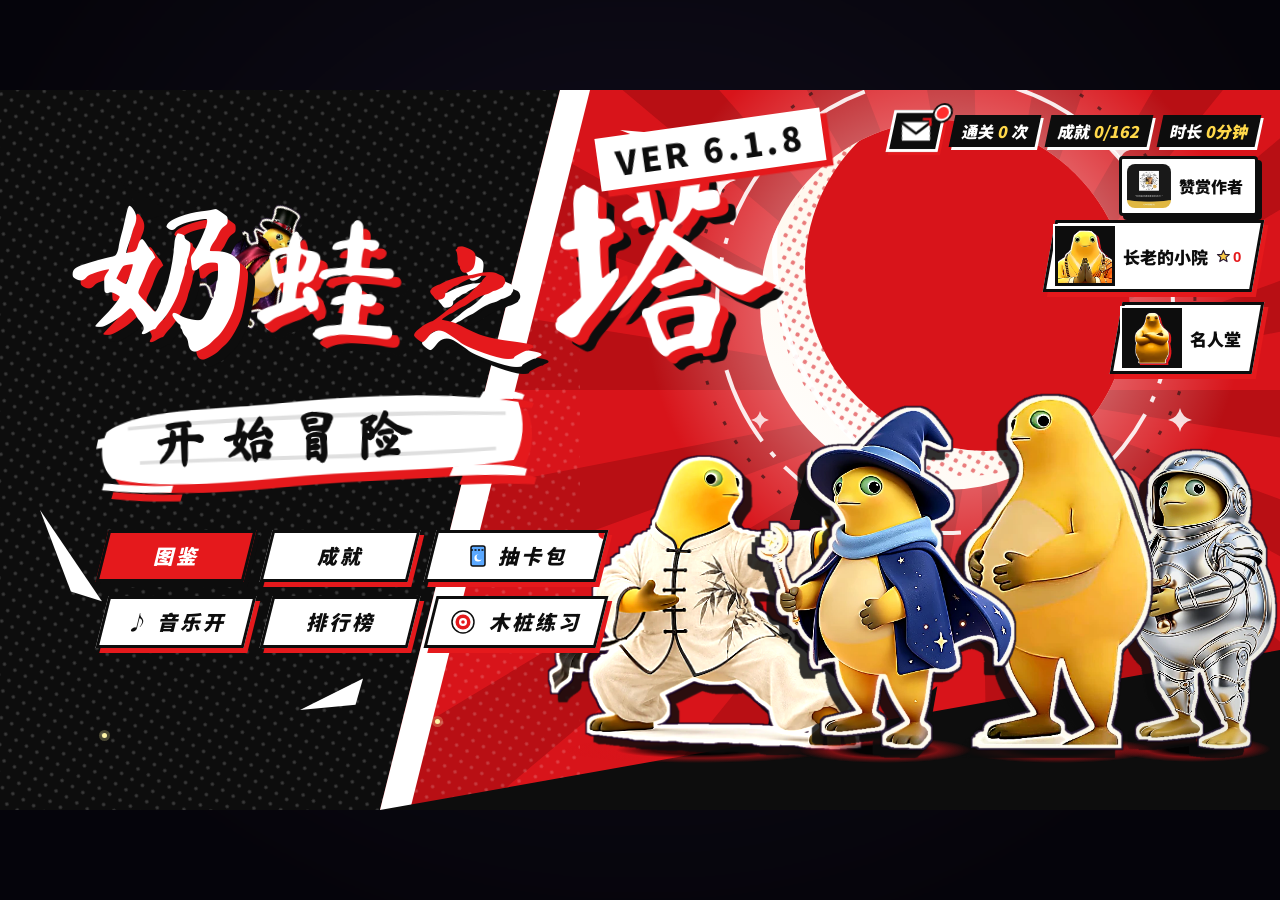
<file: index.html>
<!doctype html>
<html lang="zh-CN">
<head>
<meta charset="utf-8">
<meta name="viewport" content="width=device-width,initial-scale=1,maximum-scale=1,user-scalable=no,viewport-fit=cover">
<meta name="screen-orientation" content="landscape">
<meta name="x5-orientation" content="landscape">
<meta name="theme-color" content="#140f2a">
<title>奶蛙之塔</title>
<link rel="stylesheet" href="font.css?v=6.1.8">
<link rel="stylesheet" href="font2.css?v=6.1.8">
<link rel="stylesheet" href="font3.css?v=6.1.8">
<link rel="stylesheet" href="style.css?v=6.1.8">
</head>
<body>
<div id="boot"><style>@font-face{font-family:'NWBoot';src:url([data-uri]) format('woff2')}
#boot{position:fixed;inset:0;z-index:99999;background:#000;display:flex;flex-direction:column;align-items:center;justify-content:center;gap:4vmin;transition:opacity 1s ease}
#boot.out{opacity:0;pointer-events:none}
#boot .bk{width:40vmin;height:40vmin;opacity:0;animation:bootMk 1.1s .35s ease-out forwards}
#boot .bk img{width:100%;height:100%;display:block}
#boot .bn{color:#fff;font:11.5vmin 'NWBoot',serif;letter-spacing:.25em;padding-left:.25em;opacity:0;animation:bootNm .9s 1s ease-out forwards}
#boot .bn i{font-style:normal;color:#e5191c}
#boot.out .bk{transform:scale(1.02)}
@keyframes bootMk{from{opacity:0;transform:scale(.94)}to{opacity:1;transform:scale(1)}}
@keyframes bootNm{from{opacity:0;transform:translateY(8px)}to{opacity:1;transform:none}}
#boot .lg{display:flex;flex-direction:column;align-items:center;gap:4vmin;transition:opacity .9s cubic-bezier(.4,0,.2,1)}
#boot.p2 .lg{opacity:0}
#boot .adv{position:absolute;inset:0;display:flex;flex-direction:column;align-items:center;justify-content:center;gap:3.2vmin;color:#fff;pointer-events:none;font-family:"PingFang SC","Noto Sans SC","Microsoft YaHei",sans-serif}
#boot .adv{opacity:0;transition:opacity 1s cubic-bezier(.4,0,.2,1)}
#boot.p2 .adv{opacity:1;transition-delay:1s}
#boot .adv h2{margin:0 0 1.5vmin;font-size:5.6vmin;font-weight:700;letter-spacing:.5em;padding-left:.5em}
#boot .adv p{margin:0;font-size:3.9vmin;letter-spacing:.18em;padding-left:.18em;line-height:1.5}
</style><div class="lg"><div class="bk"><img alt="" src="[data-uri]"></div><div class="bn">奶<i>蛙</i>工作室</div></div><div class="adv"><h2>健康游戏忠告</h2><p>抵制不良游戏，拒绝盗版游戏。</p><p>注意自我保护，谨防受骗上当。</p><p>适度游戏益脑，沉迷游戏伤身。</p><p>合理安排时间，享受健康生活。</p></div></div>
<script>(function(){var b=document.getElementById('boot');if(!b)return;if(navigator.webdriver){b.remove();return}var t0=Date.now(),ok=0,done=0,t2=0;function adv(){if(t2)return;t2=Date.now();b.classList.add('p2')}function go(){if(done)return;done=1;b.classList.add('out');setTimeout(function(){b.remove()},1100)}function tryGo(){if(!t2||!ok){setTimeout(tryGo,200);return}setTimeout(go,Math.max(0,4200-(Date.now()-t2)))}setTimeout(adv,3000);window.addEventListener('load',function(){ok=1;tryGo()});setTimeout(go,24000);b.addEventListener('click',function(){if(!t2){adv();return}if((ok||Date.now()-t0>8000)&&Date.now()-t2>1800)go()})})();</script>
<div id="stage">
  <div id="bg"></div>
  <section id="title" class="scr"></section>
  <section id="heroSel" class="scr"></section>
  <section id="map" class="scr"><div id="mapWrap"><svg id="mapSvg" width="1280" height="720"></svg><div id="mapNodes"></div></div><div id="mapTip"></div></section>
  <section id="battle" class="scr">
    <div id="wxfx"></div><div id="arena"><div id="player"></div><div id="enemies"></div></div>
    <div id="hand"></div>
    <div id="energy"></div><div id="energyLbl">奶力</div>
    <button id="drawPile" class="pile"><span class="back"></span><b>0</b><i>抽牌堆</i></button>
    <button id="discPile" class="pile"><span class="back"></span><b>0</b><i>弃牌堆</i></button>
    <button id="exhPile" class="pile sm"><span class="back"></span><b>0</b><i>消耗</i></button>
    <button id="endBtn">结束回合</button>
    <div id="pool"></div><div id="skyBar"></div>
    <div id="hint"></div>
    <div id="turnBan"></div>
  </section>
  <section id="reward" class="scr"></section>
  <section id="shop" class="scr"></section>
  <section id="rest" class="scr"></section>
  <section id="event" class="scr"></section>
  <section id="ending" class="scr"></section>
  <div id="top"></div>
  <div id="ov"></div>
  <div id="talk"></div>
  <div id="fx"></div>
  <div id="toast"></div>
</div>
<div id="rotTip">横过来玩更舒服哦 ↻</div>
<script src="img0.js?v=6.1.8"></script><script src="img1.js?v=6.1.8"></script><script src="img2.js?v=6.1.8"></script><script src="img3.js?v=6.1.8"></script><script src="img4.js?v=6.1.8"></script><script src="img5.js?v=6.1.8"></script><script src="img6.js?v=6.1.8"></script><script src="img7.js?v=6.1.8"></script><script src="img8.js?v=6.1.8"></script><script src="img9.js?v=6.1.8"></script><script src="img10.js?v=6.1.8"></script><script src="img11.js?v=6.1.8"></script><script src="img12.js?v=6.1.8"></script><script src="img13.js?v=6.1.8"></script><script src="img14.js?v=6.1.8"></script><script src="img15.js?v=6.1.8"></script><script src="img16.js?v=6.1.8"></script><script src="img17.js?v=6.1.8"></script><script src="img18.js?v=6.1.8"></script><script src="img19.js?v=6.1.8"></script><script src="img20.js?v=6.1.8"></script>
<script src="music.js?v=6.1.8"></script>
<script src="sx.js?v=6.1.8"></script><script src="voice.js?v=6.1.8"></script>
<script src="sfx.js?v=6.1.8"></script>
<script src="ui.js?v=6.1.8"></script>
<script src="data.js?v=6.1.8"></script>
<script src="lines.js?v=6.1.8"></script>
<script src="story40.js?v=6.1.8"></script>
<script src="toy.js?v=6.1.8"></script>
<script src="game.js?v=6.1.8"></script>
<script src="ss55.js?v=6.1.8"></script>
<script src="comp57.js?v=6.1.8"></script>
<script src="v60.js?v=6.1.8"></script>
</body>
</html>
</file>
